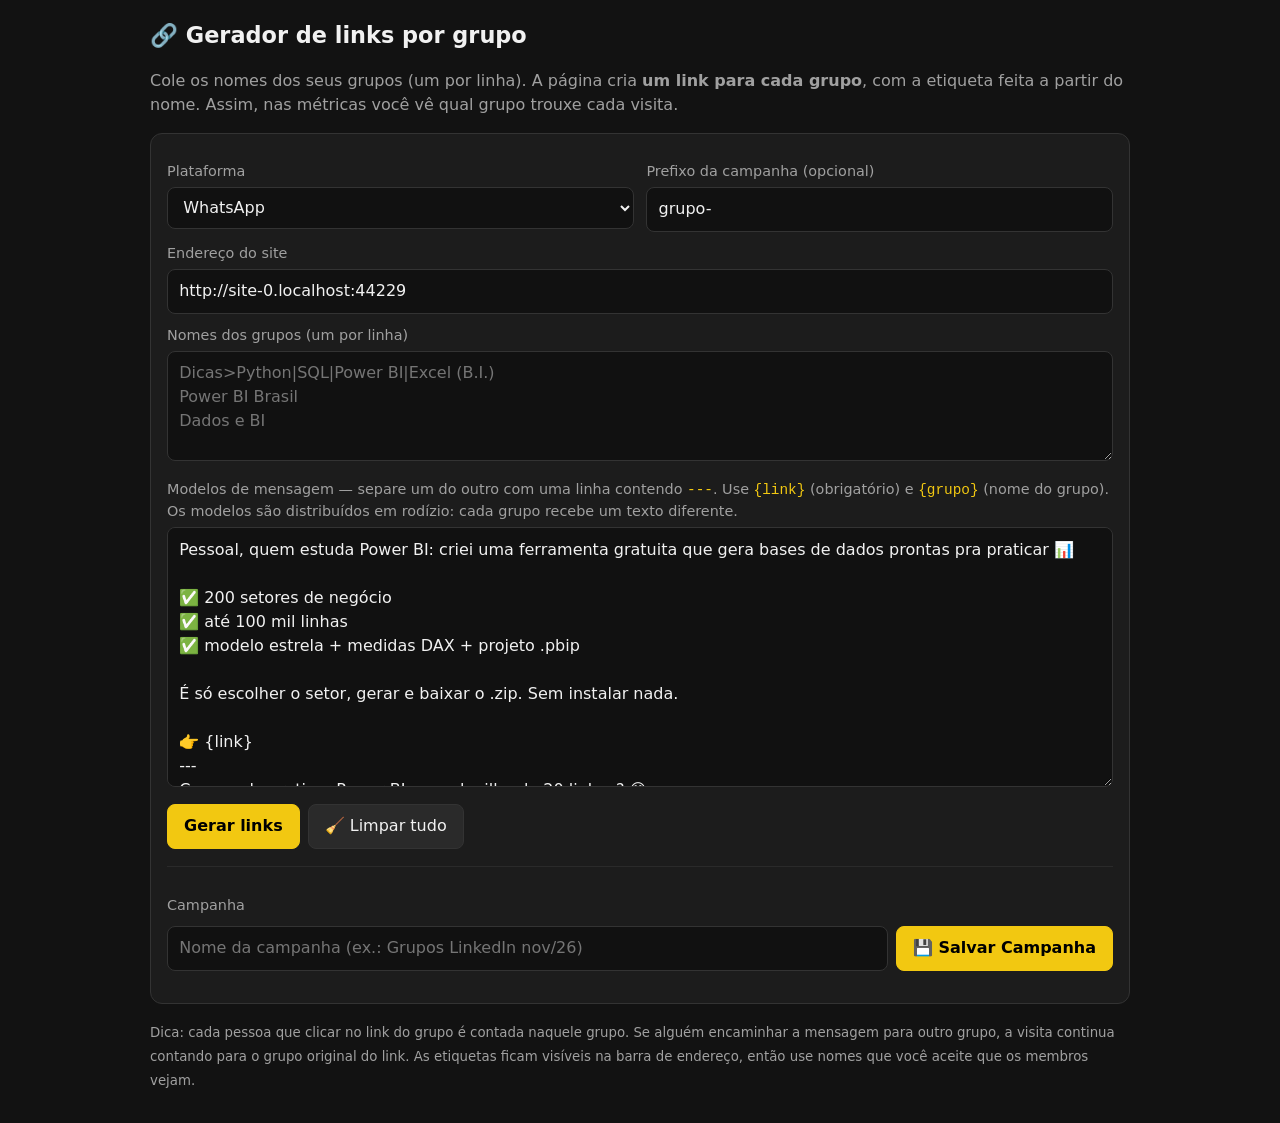
<file: public/links.html>
<!doctype html>
<html lang="pt-BR">
<head>
<meta charset="utf-8">
<meta name="viewport" content="width=device-width, initial-scale=1">
<meta name="robots" content="noindex,nofollow">
<title>Gerador de links por grupo · BI Data Generator</title>
<style>
:root{--bg:#121212;--card:#1c1c1c;--borda:#333;--txt:#f1f1f1;--mut:#a0a0a0;--ac:#F2C811}
*{box-sizing:border-box}body{margin:0;background:var(--bg);color:var(--txt);font:16px/1.5 system-ui,-apple-system,"Segoe UI",sans-serif;padding:1rem}
main{max-width:980px;margin:0 auto}h1{font-size:1.4rem;margin:.2rem 0 .3rem}.mut{color:var(--mut)}
.card{background:var(--card);border:1px solid var(--borda);border-radius:12px;padding:1rem;margin:1rem 0}
label{display:block;margin:.7rem 0 .25rem;font-size:.9rem;color:var(--mut)}
input,select,textarea{width:100%;background:#111;color:var(--txt);border:1px solid var(--borda);border-radius:8px;padding:.6rem .7rem;font:inherit}
textarea{min-height:110px;resize:vertical}.dois{display:grid;grid-template-columns:1fr 1fr;gap:.8rem}@media(max-width:700px){.dois{grid-template-columns:1fr}}
button,.btn{background:#2a2a2a;color:var(--txt);border:1px solid var(--borda);border-radius:8px;padding:.6rem 1rem;font:inherit;cursor:pointer;text-decoration:none;display:inline-block;min-height:44px}
.primario{background:var(--ac);color:#000;border-color:var(--ac);font-weight:700}
.linha{display:flex;gap:.5rem;flex-wrap:wrap;margin-top:.6rem}
.item{border-top:1px solid var(--borda);padding:.9rem 0}.item:first-child{border-top:0}
.item h3{margin:.1rem 0;font-size:1rem}.item small{color:var(--mut)}code{color:var(--ac);word-break:break-all}
:focus-visible{outline:2px solid var(--ac);outline-offset:2px}
[hidden]{display:none!important}
.camp{margin-top:1.1rem;padding-top:1rem;border-top:1px solid #2a2a2a}.camp .linha input,.camp .linha select{flex:1;min-width:0}
</style>
</head>
<body>
<main>
  <h1>🔗 Gerador de links por grupo</h1>
  <p class="mut">Cole os nomes dos seus grupos (um por linha). A página cria <b>um link para cada grupo</b>, com a etiqueta feita a partir do nome. Assim, nas métricas você vê qual grupo trouxe cada visita.</p>

  <section class="card">
    <div class="dois">
      <div><label for="plat">Plataforma</label>
        <select id="plat"><option value="whatsapp">WhatsApp</option><option value="linkedin">LinkedIn</option></select></div>
      <div><label for="prefixo">Prefixo da campanha (opcional)</label><input id="prefixo" value="grupo-" autocomplete="off"></div>
    </div>
    <label for="base">Endereço do site</label><input id="base" autocomplete="off">
    <label for="grupos">Nomes dos grupos (um por linha)</label>
    <textarea id="grupos" placeholder="Dicas>Python|SQL|Power BI|Excel (B.I.)&#10;Power BI Brasil&#10;Dados e BI"></textarea>
    <label for="msg">Modelos de mensagem — separe um do outro com uma linha contendo <code>---</code>. Use <code>{link}</code> (obrigatório) e <code>{grupo}</code> (nome do grupo). Os modelos são distribuídos em rodízio: cada grupo recebe um texto diferente.</label>
    <textarea id="msg" style="min-height:260px"></textarea>
    <div class="linha"><button id="gerar" class="primario" type="button">Gerar links</button><button id="csv" type="button" hidden>⬇️ Baixar lista (CSV)</button><button id="limpar" type="button">🧹 Limpar tudo</button></div>
    <div class="camp">
      <label for="nome-camp">Campanha</label>
      <div class="linha"><input id="nome-camp" autocomplete="off" placeholder="Nome da campanha (ex.: Grupos LinkedIn nov/26)" maxlength="80"><button id="salvar" class="primario" type="button">💾 Salvar Campanha</button></div>
      <p id="camp-msg" class="mut" role="status" aria-live="polite"></p>
      <div id="camp-lista" hidden>
        <label for="camps">Campanhas salvas</label>
        <div class="linha"><select id="camps"></select><button id="carregar" type="button">📂 Carregar</button><button id="excluir" type="button">🗑️ Excluir</button></div>
      </div>
    </div>
  </section>

  <section id="saida"></section>

  <p class="mut"><small>Dica: cada pessoa que clicar no link do grupo é contada naquele grupo. Se alguém encaminhar a mensagem para outro grupo, a visita continua contando para o grupo original do link. As etiquetas ficam visíveis na barra de endereço, então use nomes que você aceite que os membros vejam.</small></p>
</main>
<script>
"use strict";
const $ = (id) => document.getElementById(id);
const MODELOS = ["Pessoal, quem estuda Power BI: criei uma ferramenta gratuita que gera bases de dados prontas pra praticar 📊\n\n✅ 200 setores de negócio\n✅ até 100 mil linhas\n✅ modelo estrela + medidas DAX + projeto .pbip\n\nÉ só escolher o setor, gerar e baixar o .zip. Sem instalar nada.\n\n👉 {link}",
  "Cansou de praticar Power BI com planilha de 20 linhas? 😅\n\nCriei o *BI Data Generator*: você escolhe um setor (varejo, saúde, bancos, logística…) e recebe em segundos uma base completa, com medidas DAX e um case de negócio pra resolver.\n\nÉ gratuito 👇\n{link}\n\nSe testar, me conta o que achou!",
  "Bom dia, pessoal do {grupo}! ☀️\n\nCompartilhando uma ferramenta que fiz pra treinar Power BI, DAX e SQL com dados realistas:\n\n📊 *BI Data Generator*\n• 200 setores de negócio\n• .pbip pronto pra abrir no Power BI Desktop\n• simulado PL-300, auditor de modelo, DAX Sandbox e mais\n\nGrátis, direto no navegador:\n{link}\n\nSe for útil, encaminha pra quem está estudando dados! 🙌",
  "Quem aqui já travou procurando uma base boa pra montar um dashboard? 🤔\n\nFiz uma ferramenta grátis que gera a base pra você: tabelas fato e dimensão, até 100 mil linhas, em 200 setores diferentes. Também gera o SQL (SQL Server, PostgreSQL e MySQL).\n\nTesta aí e diz o que achou: {link}",
  "Dica pra quem está se preparando pro PL-300 e pra quem quer treinar DAX: o BI Data Generator tem simulado, formatador de DAX e M e um sandbox pra rodar medidas nos dados gerados. 🎓\n\nÉ gratuito e abre direto no navegador 👉 {link}"];
const MSG = MODELOS.join("\n---\n");
const guardar = (k, v) => { try { localStorage.setItem("lk_" + k, v); } catch (_) {} };
const ler = (k) => { try { return localStorage.getItem("lk_" + k); } catch (_) { return null; } };
const slug = (s) => s.normalize("NFD").replace(/[̀-ͯ]/g, "").toLowerCase().replace(/[^a-z0-9]+/g, "-").replace(/^-+|-+$/g, "").slice(0, 60);
const rotulo = (n) => { const m = n.match(/linkedin\.com\/groups\/(\d+)/i); return m ? "grupo " + m[1] : n; };
const esc = (s) => s.replace(/[&<>"']/g, (c) => ({ "&": "&amp;", "<": "&lt;", ">": "&gt;", '"': "&quot;", "'": "&#39;" }[c]));
let lista = [];

$("base").value = ler("base") || location.origin;
$("grupos").value = ler("grupos") || "";
$("msg").value = ler("msgs") || MSG;
$("prefixo").value = ler("prefixo") ?? "grupo-";

function link(base, plat, camp) {
  const u = new URL(base.replace(/\/+$/, "") + "/");
  u.searchParams.set("utm_source", plat);
  u.searchParams.set("utm_campaign", camp);
  return u.toString();
}
async function copiar(txt, btn) {
  try { await navigator.clipboard.writeText(txt); } catch (_) { const t = document.createElement("textarea"); t.value = txt; document.body.appendChild(t); t.select(); document.execCommand("copy"); t.remove(); }
  const o = btn.textContent; btn.textContent = "✅ Copiado"; setTimeout(() => (btn.textContent = o), 1400);
}
function gerar() {
  const plat = $("plat").value, base = $("base").value.trim(), pref = slug($("prefixo").value) ? slug($("prefixo").value) + "-" : "", modelos = $("msg").value.split(/\n\s*---\s*\n/).map((m) => m.trim()).filter(Boolean);
  ["base", "grupos", "prefixo"].forEach((k) => guardar(k, $(k).value)); guardar("msgs", $("msg").value);
  const nomes = [...new Set($("grupos").value.split("\n").map((s) => s.trim()).filter(Boolean))];
  if (!base) { $("saida").innerHTML = `<p class="mut">Informe o endereço do site.</p>`; $("csv").hidden = true; lista = []; return; }
  const usados = new Map(); if (!modelos.length) modelos.push(MODELOS[0]);
  lista = nomes.map((nome, idx) => {
    const msg = modelos[idx % modelos.length].replaceAll("{grupo}", nome);
    let camp = (pref + slug(rotulo(nome))).slice(0, 80) || "grupo"; const n = (usados.get(camp) || 0) + 1; usados.set(camp, n); if (n > 1) camp += "-" + n;
    const url = link(base, plat, camp);
    return { nome, camp, url, texto: msg.includes("{link}") ? msg.replaceAll("{link}", url) : msg + "\n" + url };
  });
  $("csv").hidden = !lista.length;
  $("saida").innerHTML = lista.length ? `<div class="card">${lista.map((x, i) => `
    <div class="item"><h3>${esc(x.nome)}</h3><small>campanha: <code>${esc(x.camp)}</code></small>
      <input readonly value="${esc(x.url)}" aria-label="Link do grupo ${esc(x.nome)}" style="margin-top:.4rem">
      <label for="t${i}">Mensagem deste grupo (pode editar)</label><textarea id="t${i}" data-t="${i}" style="min-height:150px">${esc(x.texto)}</textarea>
      <div class="linha"><button type="button" data-a="l" data-i="${i}">Copiar link</button><button type="button" class="primario" data-a="m" data-i="${i}">Copiar mensagem</button>
      ${plat === "whatsapp" ? `<button type="button" data-a="w" data-i="${i}">Abrir no WhatsApp</button>` : ""}</div></div>`).join("")}</div>` : `<p class="mut">Informe ao menos um grupo.</p>`;
}
$("gerar").addEventListener("click", gerar);
$("saida").addEventListener("click", (e) => { const b = e.target.closest("button[data-a]"); if (!b) return; const x = lista[+b.dataset.i];
  if (b.dataset.a === "w") { window.open("https://wa.me/?text=" + encodeURIComponent(x.texto), "_blank", "noopener"); return; }
  copiar(b.dataset.a === "l" ? x.url : x.texto, b); });
$("saida").addEventListener("input", (e) => { const t = e.target.closest("textarea[data-t]"); if (t) lista[+t.dataset.t].texto = t.value; });
$("csv").addEventListener("click", () => {
  const csv = "\ufeffgrupo;campanha;link;mensagem\r\n" + lista.map((x) => [x.nome, x.camp, x.url, x.texto].map((v) => '"' + v.replaceAll('"', '""') + '"').join(";")).join("\r\n");
  const a = document.createElement("a"); a.href = URL.createObjectURL(new Blob([csv], { type: "text/csv;charset=utf-8" })); a.download = "links_por_grupo.csv"; a.click();
});
/* ===== Campanhas salvas (neste navegador) ===== */
const lerCamps = () => { try { return JSON.parse(ler("camps") || "{}"); } catch (_) { return {}; } };
const gravarCamps = (o) => guardar("camps", JSON.stringify(o));
const msgCamp = (t) => { $("camp-msg").textContent = t; };
function listarCamps(sel) {
  const c = lerCamps(), nomes = Object.keys(c).sort((a, b) => (c[b].salvo || 0) - (c[a].salvo || 0));
  $("camp-lista").hidden = !nomes.length;
  $("camps").innerHTML = nomes.map((n) => `<option value="${esc(n)}">${esc(n)}</option>`).join("");
  if (sel && nomes.includes(sel)) $("camps").value = sel;
}
$("salvar").addEventListener("click", () => {
  const nome = $("nome-camp").value.trim();
  if (!nome) { msgCamp("Dê um nome à campanha para salvar."); $("nome-camp").focus(); return; }
  const c = lerCamps(), existia = nome in c;
  c[nome] = { plat: $("plat").value, prefixo: $("prefixo").value, base: $("base").value, grupos: $("grupos").value, msg: $("msg").value, salvo: Date.now() };
  gravarCamps(c); listarCamps(nome);
  msgCamp(existia ? `Campanha “${nome}” atualizada.` : `Campanha “${nome}” salva.`);
});
$("carregar").addEventListener("click", () => {
  const nome = $("camps").value, k = lerCamps()[nome]; if (!k) return;
  $("plat").value = k.plat; $("prefixo").value = k.prefixo; $("base").value = k.base; $("grupos").value = k.grupos; $("msg").value = k.msg; $("nome-camp").value = nome;
  msgCamp(`Campanha “${nome}” carregada.`); gerar();
});
let confExcl = 0;
$("excluir").addEventListener("click", (e) => {
  const b = e.currentTarget, nome = $("camps").value; if (!nome) return;
  if (!confExcl) { b.textContent = "⚠️ Confirmar?"; confExcl = setTimeout(() => { confExcl = 0; b.textContent = "🗑️ Excluir"; }, 3500); return; }
  clearTimeout(confExcl); confExcl = 0; b.textContent = "🗑️ Excluir";
  const c = lerCamps(); delete c[nome]; gravarCamps(c); listarCamps(); msgCamp(`Campanha “${nome}” excluída.`);
});
listarCamps();

let confLimpar = 0;
$("limpar").addEventListener("click", (e) => {
  const b = e.currentTarget;
  if (!confLimpar) { b.textContent = "⚠️ Clique de novo para confirmar"; confLimpar = setTimeout(() => { confLimpar = 0; b.textContent = "🧹 Limpar tudo"; }, 3500); return; }
  clearTimeout(confLimpar); confLimpar = 0; b.textContent = "🧹 Limpar tudo";
  $("plat").value = "whatsapp"; ["base", "grupos", "prefixo", "msg"].forEach((k) => { $(k).value = ""; });
  ["base", "grupos", "prefixo", "msgs"].forEach((k) => { try { localStorage.removeItem("lk_" + k); } catch (_) {} });
  lista = []; $("saida").innerHTML = ""; $("csv").hidden = true; $("nome-camp").value = ""; msgCamp(""); $("grupos").focus();
});
if ($("grupos").value) gerar();
</script>
</body>
</html>
</file>
